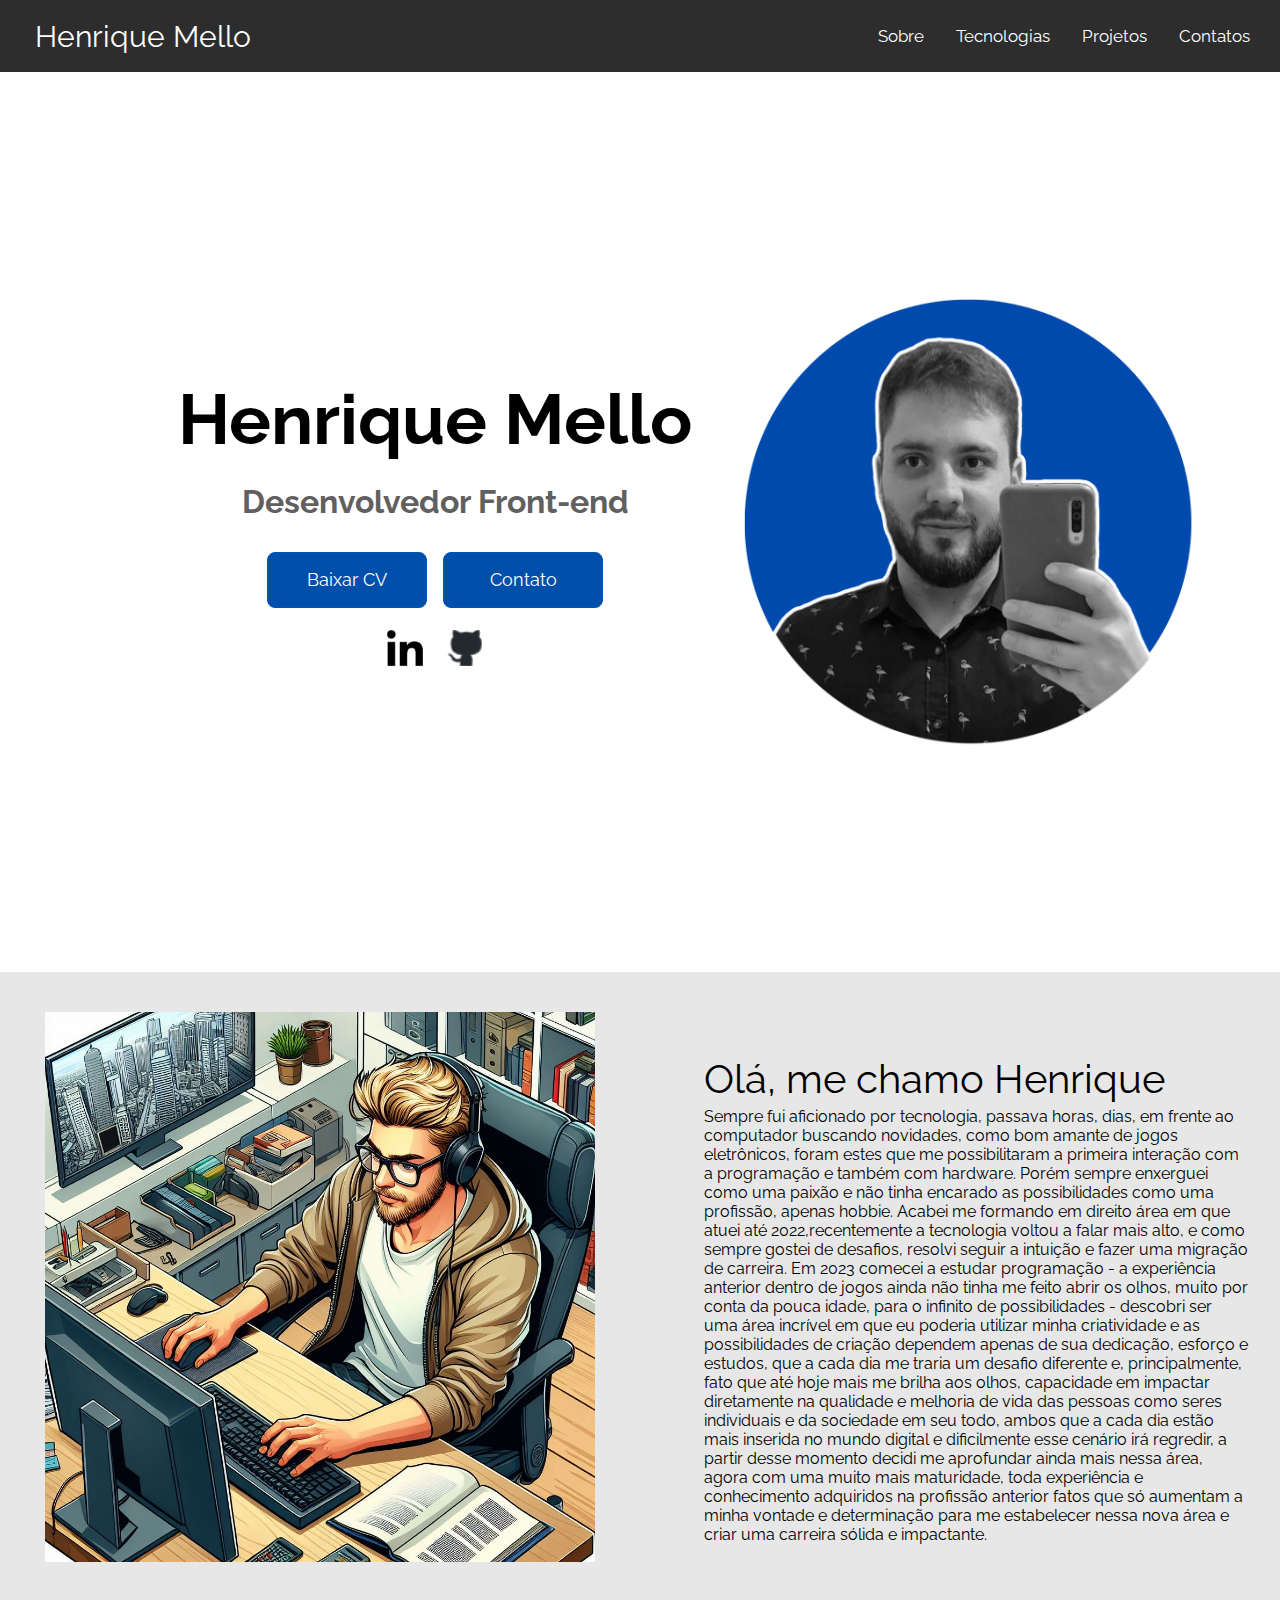
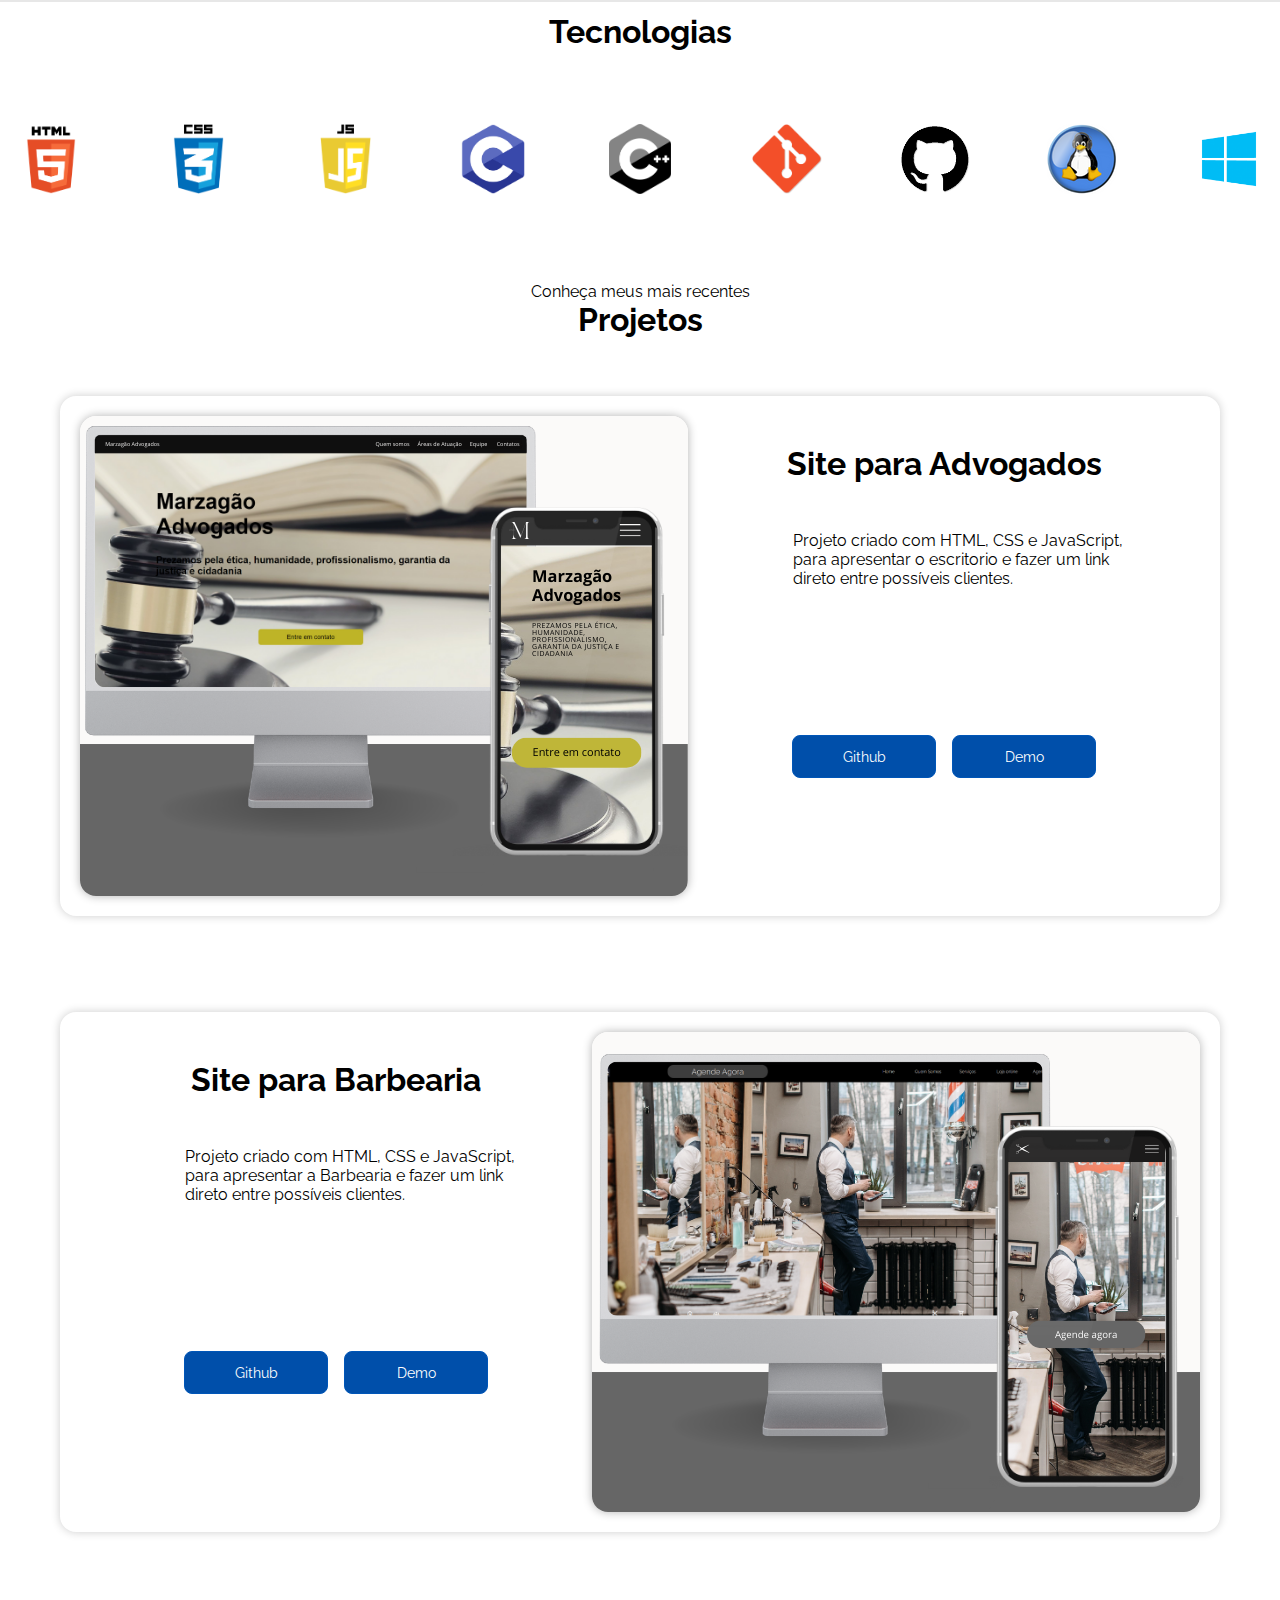
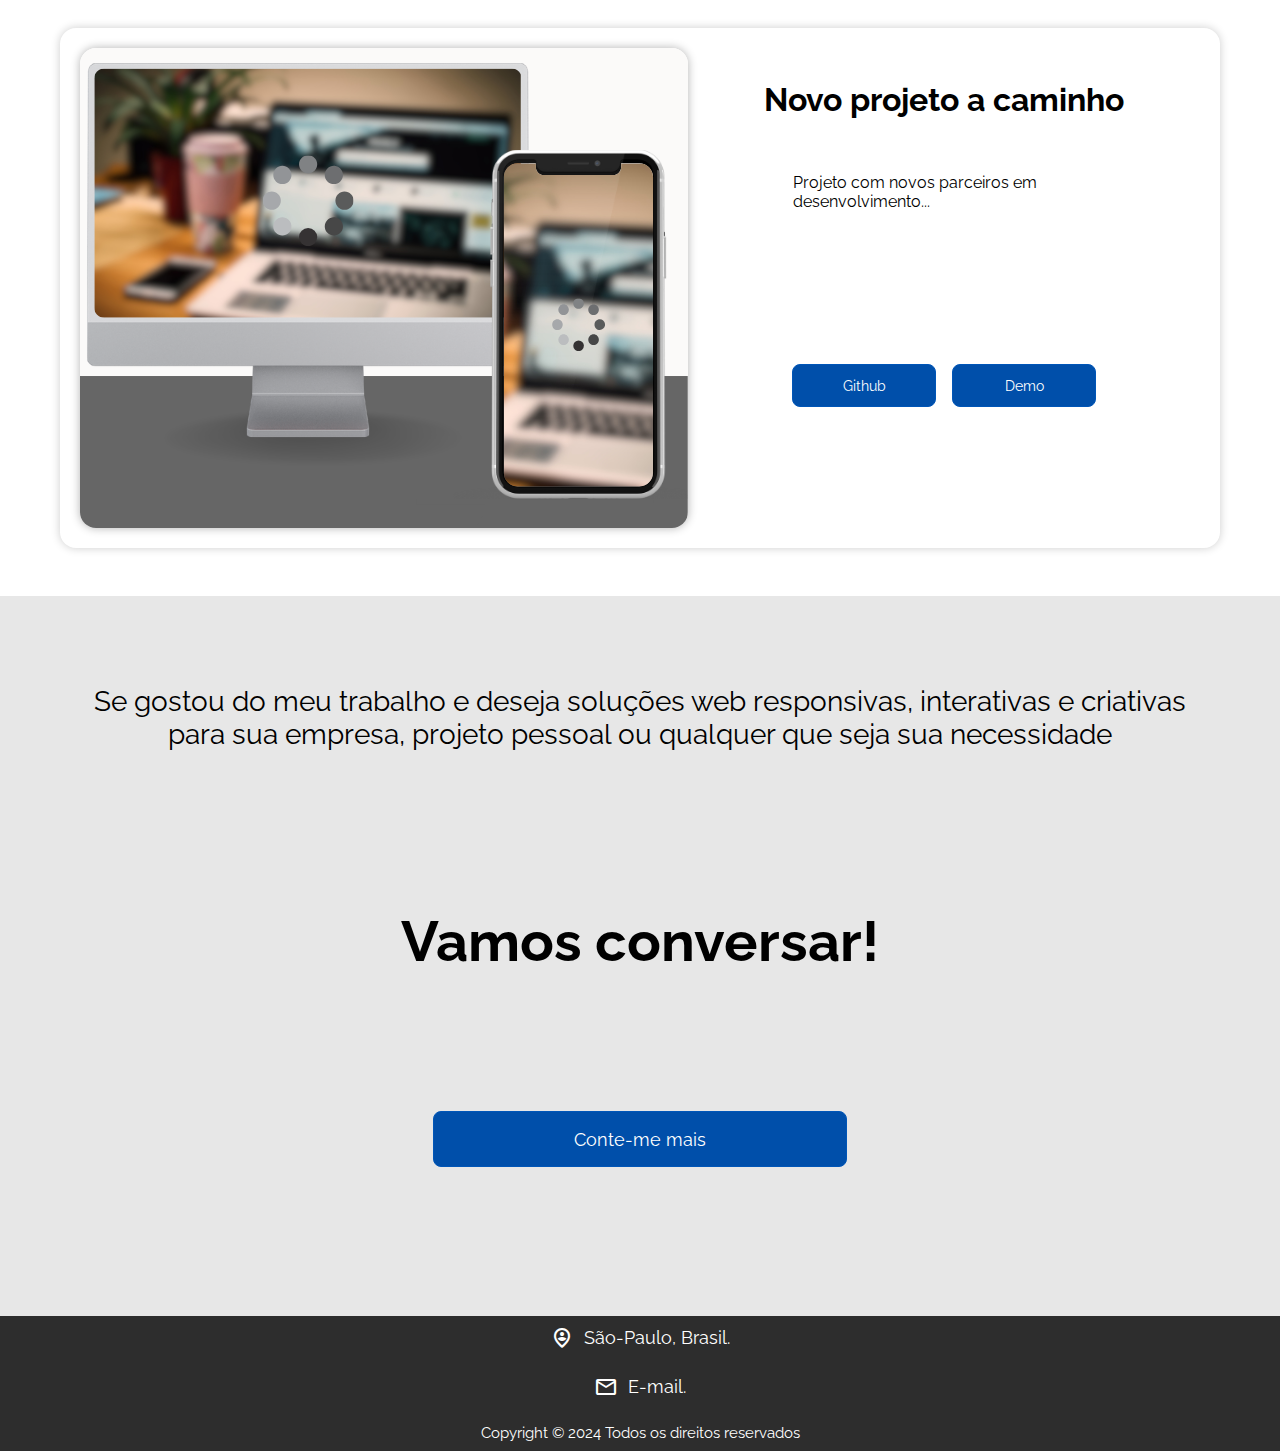
<file: index.html>
<!DOCTYPE html>
<html lang="us">
  <head>
    <meta charset="UTF-8" />
    <meta
      name="viewport"
      content="width=device-width, initial-scale=1.0, minimum-scale=1"
    />
    <title>Henrique Mello </> Front-end </title>
    <link
      rel="stylesheet"
      href="https://fonts.googleapis.com/css2?family=Material+Symbols+Outlined:opsz,wght,FILL,GRAD@20..48,100..700,0..1,-50..200"
    />
    <link rel="stylesheet" href="https://fonts.googleapis.com/css2?family=Material+Symbols+Outlined:opsz,wght,FILL,GRAD@48,200,0,-25" />
    <link rel="stylesheet" href="./style.css" />
  </head>
  <body>
    <script src="./index.js"></script>
    <div class="container">
      <!-- barra de navegação -->
      <div class="header" id="header">
        <div class="logo">Henrique Mello</div>
        <div class="nav-bar">
          <ul class="nav-links">
            <li><a href="#sobre">Sobre</a></li>
            <li><a href="#tecnologias">Tecnologias</a></li>
            <li><a href="#projetos">Projetos</a></li>
            <li><a href="#contatos">Contatos</a></li>
          </ul>
        </div>
        <div class="mobile-menu" onclick="menuShow()">
          <div class="line1"></div>
          <div class="line2"></div>
          <div class="line3"></div> 
        </div>
        
      </div>
      <div class="menu-mobile-links">
        <div class="menu-mobile-list">
        <ul class="nav-links-mobile">
          <li><span class="material-symbols-outlined">
            close
            </span></li>
          <li><a href="#sobre">Sobre</a></li>
          <li><a href="#tecnologias">Tecnologias</a></li>
          <li><a href="#projetos">Projetos</a></li>
          <li><a href="#contatos">Contatos</a></li>
        </ul>
      </div>
    </div>
      </div>
      <!-- pagina principal -->
      <div class="section">
        <div class="home" id="home">
          <div class="home-container">
          <div class="perfil">
            <img src="./assets/euu.png" alt="pic-perf" class="perfil-pic" />
          </div>
          <div class="home-content">
            <h1 class="home-title">Henrique Mello</h1>
            <h3 class="home-description">Desenvolvedor Front-end</h3>
            <div class="home-button">
              <button class="btn btn-home"> <a href="./assets/Henrique de Mello.pdf" class="a-btn-cv" target="_blank"> Baixar CV </a></button>
              <button class="btn btn-home" onclick=" window.open('https://respondto.forms.app/mellohenrique/formulario-de-geracao-de-leads')">
                Contato
              </button>
            </div>
            <div class="home-links">
              
              <img
                src="./assets/linkedin-112.png"
                alt="Meu Linkedin"
                class="icon"
                onclick="window.open('https://www.linkedin.com/in/henrique-de-mello/')"
                />
           
              <img
                src="./assets/github-logo-6528.png"
                alt="Meu Github"
                class="icon"
                onclick="window.open('https://github.com/Henriquedemello')"
              />
            </div>
            </div>
          </div>
        </div>
        <!-- sobre mim -->
        <div class="about" id="sobre">
          <div class="about-content-img">
            <img class="img-about" src="./assets/img-about.png" alt=" aperto de mao" />
          </div>
          <div class="about-content-text">
            <p class="about-title">Olá, me chamo Henrique</p>
            <p class="about-text">
              Sempre fui aficionado por tecnologia, passava horas, dias, em frente ao computador buscando novidades, como bom amante de jogos eletrônicos, foram estes que me possibilitaram a primeira interação com a programação e também com hardware.
              Porém sempre enxerguei como uma paixão e não tinha encarado as possibilidades como uma profissão, apenas hobbie. Acabei me formando em direito área em que atuei até 2022,recentemente a tecnologia voltou a falar mais alto,
              e como sempre gostei de desafios, resolvi seguir a intuição e fazer uma migração de carreira. Em 2023 comecei a estudar programação - a experiência anterior dentro de jogos ainda não tinha me feito abrir os olhos, muito por conta
              da pouca idade, para o infinito de possibilidades - descobri ser uma área incrível em que eu poderia utilizar minha criatividade e as possibilidades de criação dependem apenas de sua dedicação, esforço e estudos, que a cada dia
              me traria um desafio diferente e, principalmente, fato que até hoje mais me brilha aos olhos, capacidade em impactar diretamente na qualidade e melhoria de vida das pessoas como seres individuais e da sociedade em seu todo, ambos que a cada dia
              estão mais inserida no mundo digital e dificilmente esse cenário irá regredir, a partir desse momento decidi me aprofundar ainda mais nessa área, agora com uma muito mais maturidade, toda experiência e conhecimento adquiridos na profissão anterior
              fatos que só aumentam a minha vontade e determinação para me estabelecer nessa nova área e criar uma carreira sólida e impactante.
            </p>
          </div>
        </div>
        <!-- tecnologias -->
        <div class="tecnologias" id="tecnologias">
          <div class="tecnologias-title">
            <h1>Tecnologias</h1>
          </div>
          <div class="tecnologias-content">
            <img
              class="tecnologias-icons"
              src="./assets/html2-logo.png"
              alt="hmtl"
            />
            <img
              class="tecnologias-icons"
              src="./assets/css2-logo.png"
              alt="css"
            />
            <img
              class="tecnologias-icons"
              src="./assets/js2-logo.png"
              alt="JavaScript"
            />
            <img
              class="tecnologias-icons"
              src="./assets/5a36954d40bea2.0735336615135266052652.png"
              alt="c"
            />
            <img
              class="tecnologias-icons"
              src="./assets/c-logo-black-and-white.png"
              alt="c++"
            />
            
          <!--<img
              class="tecnologias-icons"
              src="./assets/angular.png"
              alt="Angular"
            />-->
            <img class="tecnologias-icons" src="./assets/git.png" alt="git" />
            <img
              class="tecnologias-icons"
              src="./assets/github.png"
              alt="github"
            />
            <img
            class="tecnologias-icons"
            src="./assets/linux3x.png"
            alt="Linux"
          />
          <img
          class="tecnologias-icons"
          src="./assets/windows-icon-png-5802.png"
          alt="Windows"
        />
          </div>
        </div>
        
        <div class="projects" id="projetos">
          <div class="projects-content">
            <div class="project-text">
              <p>Conheça meus mais recentes</p>
              <h1>Projetos</h1>
            </div>
            <div class="project-icons">
              <div class="project-1">
                <img
                  class="img-project-1"
                  src="./assets/display-sites-projeto-site-adv-7.png"
                  alt="project-1"
                />
                <div class="icons-text-1">
                  <h1 class="project-icons-title">Site para Advogados</h1>
                  <p class="p-text-1"> Projeto criado com HTML, CSS e JavaScript, para apresentar o escritorio e fazer um link direto entre possíveis clientes.</p>
                  <div class="botoes-projetos">
                    <button class="btn buttons-project" onclick="window.open('https://github.com/Henriquedemello')">Github</button>
                    <button class="btn buttons-project" onclick="window.open('https://github.com/Henriquedemello/site-advocacia')">Demo</button>
                  </div>
                </div>
              </div>
              <div class="project-2">
                <img
                  class="img-project-2"
                  src="./assets/1.png"
                  alt="project-2"
                />
                <div class="icons-text-2">
                  <h1 class="project-icons-title">Site para Barbearia</h1>
                  <p class="p-text-2"> Projeto criado com HTML, CSS e JavaScript, para apresentar a Barbearia e fazer um link direto entre possíveis clientes.</p>
                  <div class="botoes-projetos">
                    <button class="btn buttons-project" onclick="window.open('https://github.com/Henriquedemello')">Github</button>
                    <button class="btn buttons-project" onclick="window.open('https://github.com/Henriquedemello/Site-Barbearia')">Demo</button>
                  </div>
                </div>
              </div>
              <div class="project-3">
                <img
                  class="img-project-3"
                  src="./assets/display-sites-projeto-loading.png"
                  alt="project-3"
                />
                <div class="icons-text-3">
                  <h1 class="project-icons-title">Novo projeto a caminho </h1>
                  <p class="p-text-3"> Projeto com novos parceiros em desenvolvimento...</p>
                  <div class="botoes-projetos">
                    <button class="btn buttons-project" onclick="window.open('https://github.com/Henriquedemello')">Github</button>
                    <button class="btn buttons-project">Demo</button>
                  </div>
                </div>
              </div>
            </div>
          </div>
        </div>
        <!-- contato -->
        <div class="contact" id="contatos">
          <div class="contact-text">
            <p class="text-contact-content">
              Se gostou do meu trabalho e deseja soluções web responsivas, interativas e criativas para sua empresa, projeto pessoal ou qualquer que seja sua necessidade</p>
            <h1 class="h1-contact">Vamos conversar!</h1>
            <button class="btn buttons-form" onclick="window.open ('https://respondto.forms.app/mellohenrique/formulario-de-geracao-de-leads')">Conte-me mais</button>
          </div>
        </div>
      </div>
      
      <section class="footer ">
        <div class="footer-container">
          <div class="footer-content">
            <div class="footer-content">
              <div class="location">
                <span class="material-symbols-outlined">
                  person_pin_circle
                  </span>
                  <p> São-Paulo, Brasil.</p>
              </div>
              <div class="e-mail" onclick="window.open ('https://respondto.forms.app/mellohenrique/formulario-de-geracao-de-leads')">
                <span class="material-symbols-outlined">
                  mail
                  </span>
                  <p>E-mail.</p>
              </div>
              <div class="copyrt">
                <p>Copyright © 2024 Todos os direitos reservados</p>
              </div>
            </div>
            </div>
        </div>   
   </section>
    </div>
  </body>
</html>
</file>
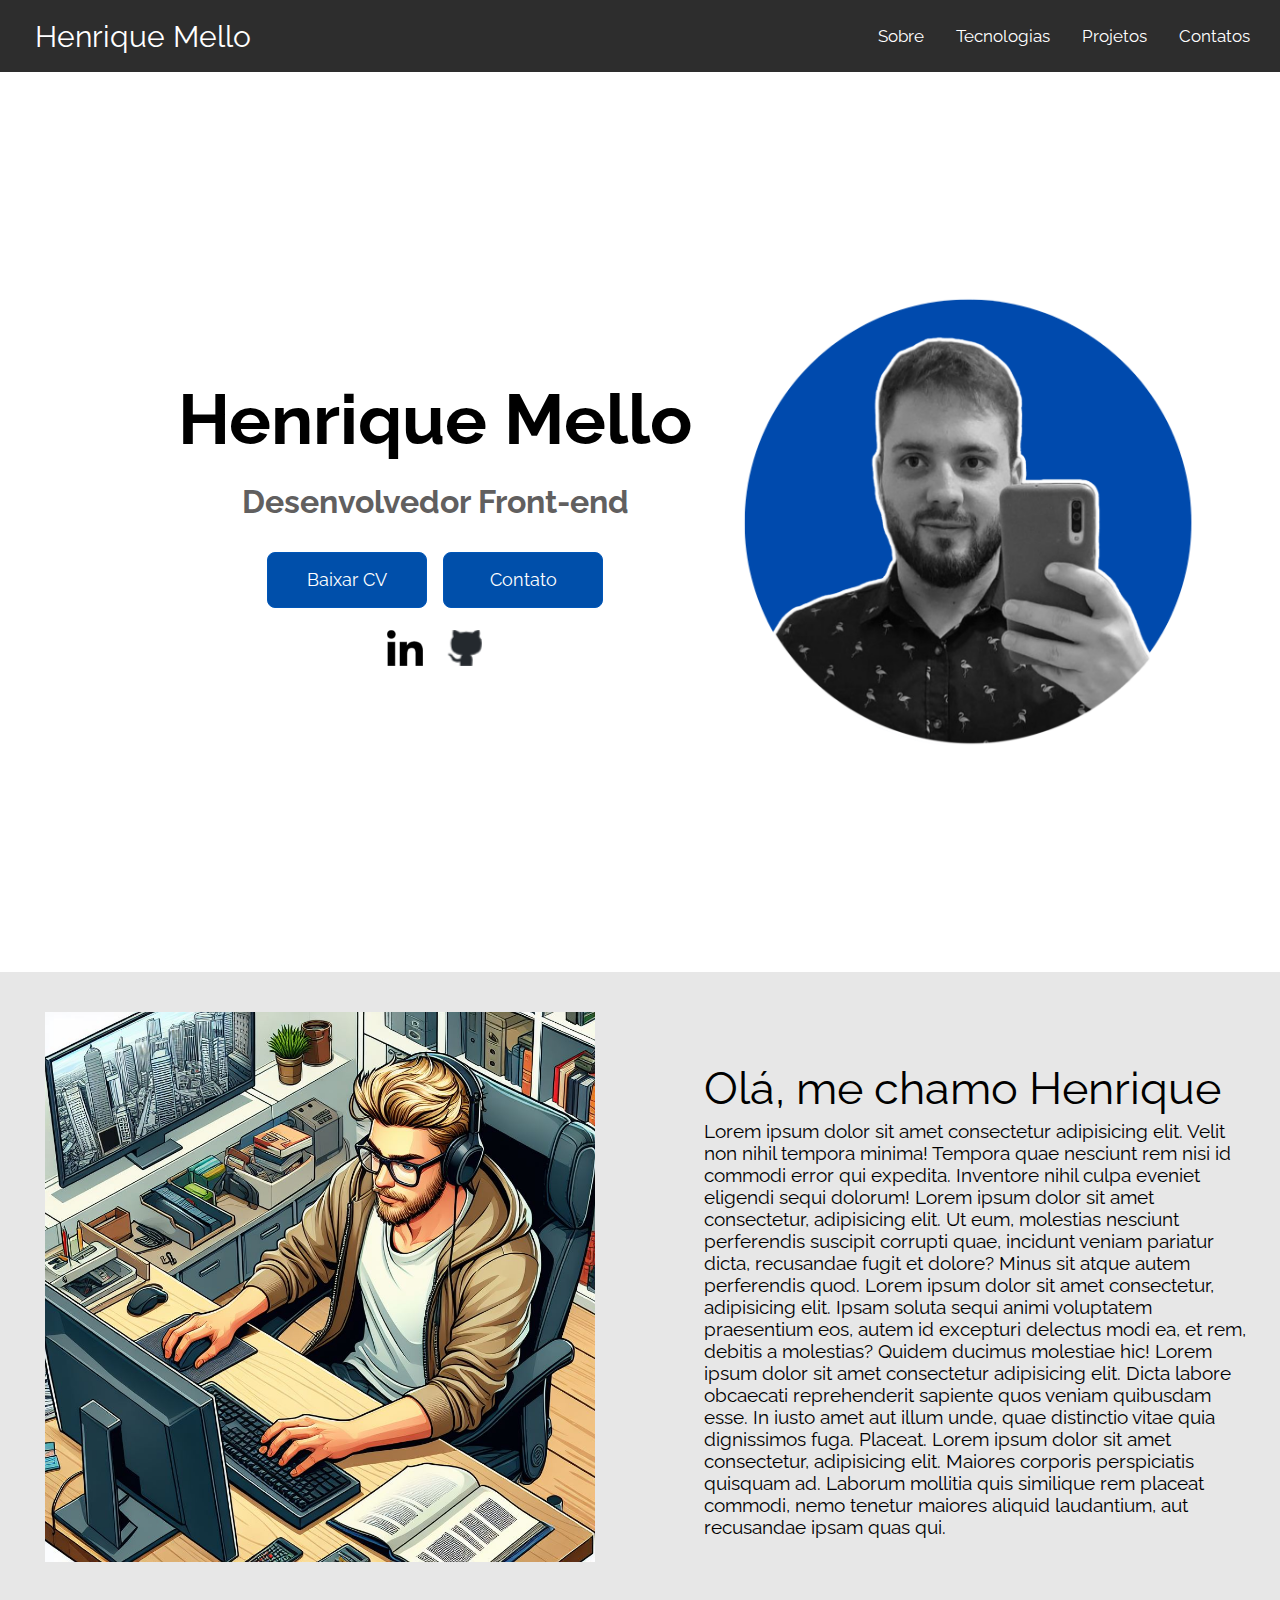
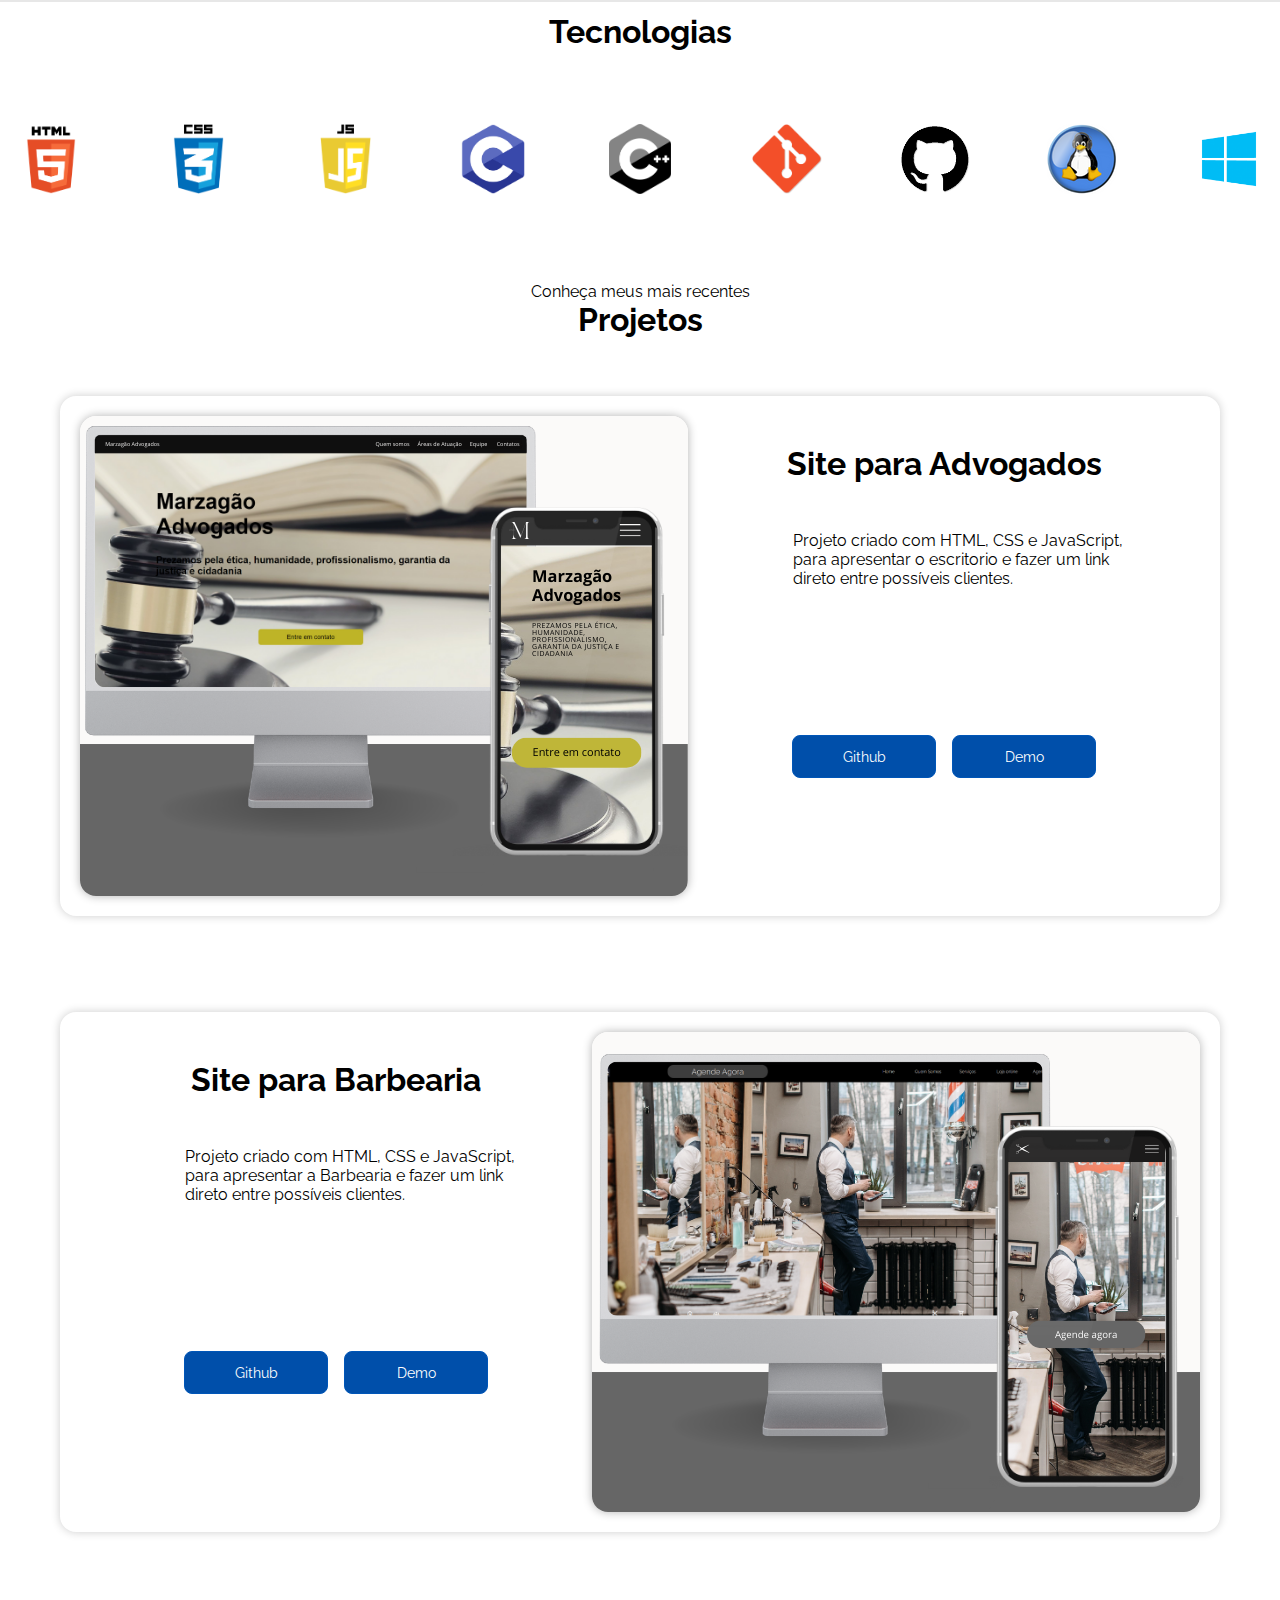
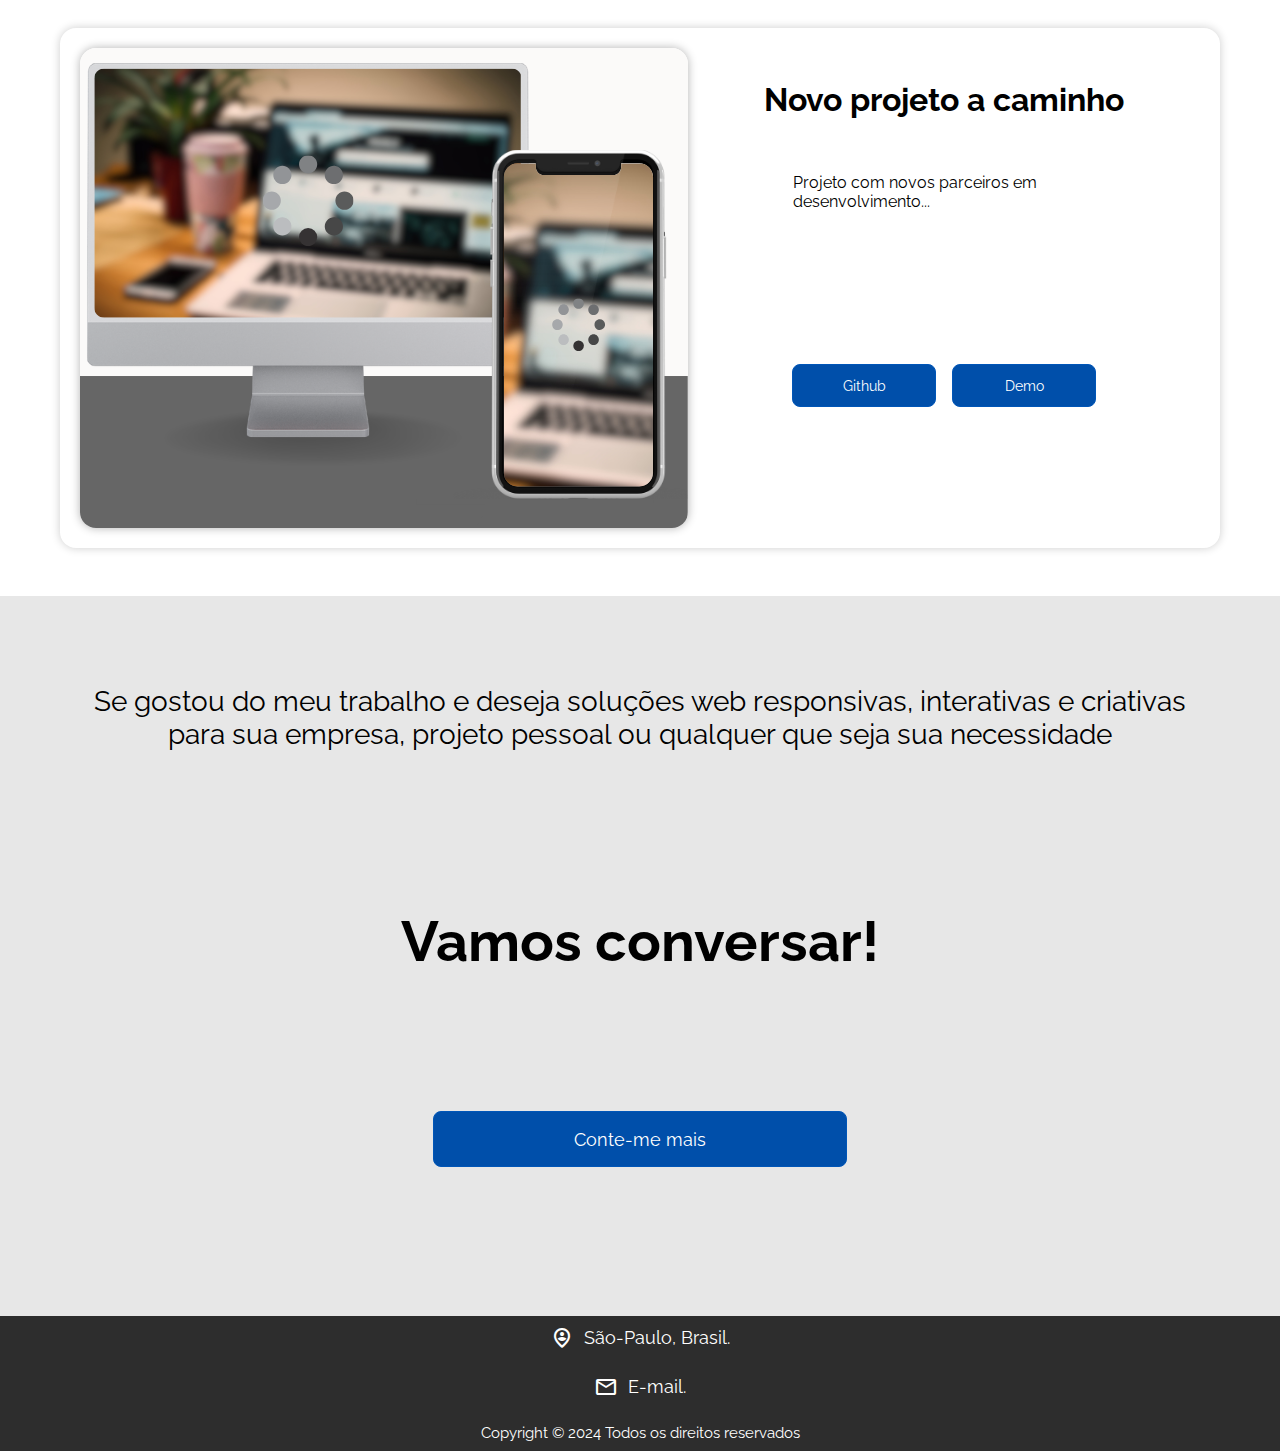
<file: Website/index.html>
<!DOCTYPE html>
<html lang="us">
  <head>
    <meta charset="UTF-8" />
    <meta
      name="viewport"
      content="width=device-width, initial-scale=1.0, minimum-scale=1"
    />
    <title>Henrique Mello </> Front-end </title>
    <link
      rel="stylesheet"
      href="https://fonts.googleapis.com/css2?family=Material+Symbols+Outlined:opsz,wght,FILL,GRAD@20..48,100..700,0..1,-50..200"
    />
    <link rel="stylesheet" href="https://fonts.googleapis.com/css2?family=Material+Symbols+Outlined:opsz,wght,FILL,GRAD@48,200,0,-25" />
    <link rel="stylesheet" href="./style.css" />
  </head>
  <body>
    <script src="./index.js"></script>
    <div class="container">
      <!-- barra de navegação -->
      <div class="header" id="header">
        <div class="logo">Henrique Mello</div>
        <div class="nav-bar">
          <ul class="nav-links">
            <li><a href="#sobre">Sobre</a></li>
            <li><a href="#tecnologias">Tecnologias</a></li>
            <li><a href="#projetos">Projetos</a></li>
            <li><a href="#contatos">Contatos</a></li>
          </ul>
        </div>
        <div class="mobile-menu" onclick="menuShow()">
          <div class="line1"></div>
          <div class="line2"></div>
          <div class="line3"></div> 
        </div>
        
      </div>
      <div class="menu-mobile-links">
        <div class="menu-mobile-list">
        <ul class="nav-links-mobile">
          <li><a href="#sobre">Sobre</a></li>
          <li><a href="#tecnologias">Tecnologias</a></li>
          <li><a href="#projetos">Projetos</a></li>
          <li><a href="#contatos">Contatos</a></li>
        </ul>
      </div>
    </div>
      </div>
      <!-- pagina principal -->
      <div class="section">
        <div class="home" id="home">
          <div class="home-container">
          <div class="perfil">
            <img src="./assets/euu.png" alt="pic-perf" class="perfil-pic" />
          </div>
          <div class="home-content">
            <h1 class="home-title">Henrique Mello</h1>
            <h3 class="home-description">Desenvolvedor Front-end</h3>
            <div class="home-button">
              <button class="btn btn-home"> <a href="./assets/Henrique Augusto de Mello.pdf" class="a-btn-cv" target="_blank"> Baixar CV </a></button>
              <button class="btn btn-home" onclick=" window.open('https://respondto.forms.app/mellohenrique/formulario-de-geracao-de-leads')">
                Contato
              </button>
            </div>
            <div class="home-links">
              
              <img
                src="./assets/linkedin-112.png"
                alt="Meu Linkedin"
                class="icon"
                onclick="window.open('https://www.linkedin.com/in/henrique-de-mello/')"
                />
           
              <img
                src="./assets/github-logo-6528.png"
                alt="Meu Github"
                class="icon"
                onclick="window.open('https://github.com/Henriquedemello')"
              />
            </div>
            </div>
          </div>
        </div>
        <!-- sobre mim -->
        <div class="about" id="sobre">
          <div class="about-content-img">
            <img class="img-about" src="./assets/_07f15ba1-18fe-42a9-96c3-344c32b2d8b0.jpeg" alt=" aperto de mao" />
          </div>
          <div class="about-content-text">
            <p class="about-title">Olá, me chamo Henrique</p>
            <p class="about-text">
              Lorem ipsum dolor sit amet consectetur adipisicing elit. Velit non
              nihil tempora minima! Tempora quae nesciunt rem nisi id commodi
              error qui expedita. Inventore nihil culpa eveniet eligendi sequi
              dolorum! Lorem ipsum dolor sit amet consectetur, adipisicing elit.
              Ut eum, molestias nesciunt perferendis suscipit corrupti quae,
              incidunt veniam pariatur dicta, recusandae fugit et dolore? Minus
              sit atque autem perferendis quod. Lorem ipsum dolor sit amet
              consectetur, adipisicing elit. Ipsam soluta sequi animi voluptatem
              praesentium eos, autem id excepturi delectus modi ea, et rem,
              debitis a molestias? Quidem ducimus molestiae hic! Lorem ipsum
              dolor sit amet consectetur adipisicing elit. Dicta labore
              obcaecati reprehenderit sapiente quos veniam quibusdam esse. In
              iusto amet aut illum unde, quae distinctio vitae quia dignissimos
              fuga. Placeat. Lorem ipsum dolor sit amet consectetur, adipisicing
              elit. Maiores corporis perspiciatis quisquam ad. Laborum mollitia
              quis similique rem placeat commodi, nemo tenetur maiores aliquid
              laudantium, aut recusandae ipsam quas qui.
            </p>
          </div>
        </div>
        <!-- tecnologias -->
        <div class="tecnologias" id="tecnologias">
          <div class="tecnologias-title">
            <h1>Tecnologias</h1>
          </div>
          <div class="tecnologias-content">
            <img
              class="tecnologias-icons"
              src="./assets/html2-logo.png"
              alt="hmtl"
            />
            <img
              class="tecnologias-icons"
              src="./assets/css2-logo.png"
              alt="css"
            />
            <img
              class="tecnologias-icons"
              src="./assets/js2-logo.png"
              alt="JavaScript"
            />
            <img
              class="tecnologias-icons"
              src="./assets/5a36954d40bea2.0735336615135266052652.png"
              alt="c"
            />
            <img
              class="tecnologias-icons"
              src="./assets/c-logo-black-and-white.png"
              alt="c++"
            />
            
          <!--<img
              class="tecnologias-icons"
              src="./assets/angular.png"
              alt="Angular"
            />-->
            <img class="tecnologias-icons" src="./assets/git.png" alt="git" />
            <img
              class="tecnologias-icons"
              src="./assets/github.png"
              alt="github"
            />
            <img
            class="tecnologias-icons"
            src="./assets/linux3x.png"
            alt="Linux"
          />
          <img
          class="tecnologias-icons"
          src="./assets/windows-icon-png-5802.png"
          alt="Windows"
        />
          </div>
        </div>
        
        <div class="projects" id="projetos">
          <div class="projects-content">
            <div class="project-text">
              <p>Conheça meus mais recentes</p>
              <h1>Projetos</h1>
            </div>
            <div class="project-icons">
              <div class="project-1">
                <img
                  class="img-project-1"
                  src="./assets/display-sites-projeto-site-adv-7.png"
                  alt="project-1"
                />
                <div class="icons-text-1">
                  <h1 class="project-icons-title">Site para Advogados</h1>
                  <p class="p-text-1"> Projeto criado com HTML, CSS e JavaScript, para apresentar o escritorio e fazer um link direto entre possíveis clientes.</p>
                  <div class="botoes-projetos">
                    <button class="btn buttons-project" onclick="window.open('https://github.com/Henriquedemello')">Github</button>
                    <button class="btn buttons-project" onclick="window.open('https://github.com/Henriquedemello/site-advocacia')">Demo</button>
                  </div>
                </div>
              </div>
              <div class="project-2">
                <img
                  class="img-project-2"
                  src="./assets/1.png"
                  alt="project-2"
                />
                <div class="icons-text-2">
                  <h1 class="project-icons-title">Site para Barbearia</h1>
                  <p class="p-text-2"> Projeto criado com HTML, CSS e JavaScript, para apresentar a Barbearia e fazer um link direto entre possíveis clientes.</p>
                  <div class="botoes-projetos">
                    <button class="btn buttons-project" onclick="window.open('https://github.com/Henriquedemello')">Github</button>
                    <button class="btn buttons-project" onclick="window.open('https://github.com/Henriquedemello/Site-Barbearia')">Demo</button>
                  </div>
                </div>
              </div>
              <div class="project-3">
                <img
                  class="img-project-3"
                  src="./assets/display-sites-projeto-loading.png"
                  alt="project-3"
                />
                <div class="icons-text-3">
                  <h1 class="project-icons-title">Novo projeto a caminho </h1>
                  <p class="p-text-3"> Projeto com novos parceiros em desenvolvimento...</p>
                  <div class="botoes-projetos">
                    <button class="btn buttons-project" onclick="window.open('https://github.com/Henriquedemello')">Github</button>
                    <button class="btn buttons-project">Demo</button>
                  </div>
                </div>
              </div>
            </div>
          </div>
        </div>
        <!-- contato -->
        <div class="contact" id="contatos">
          <div class="contact-text">
            <p class="text-contact-content">
              Se gostou do meu trabalho e deseja soluções web responsivas, interativas e criativas para sua empresa, projeto pessoal ou qualquer que seja sua necessidade</p>
            <h1 class="h1-contact">Vamos conversar!</h1>
            <button class="btn buttons-form" onclick="window.open ('https://respondto.forms.app/mellohenrique/formulario-de-geracao-de-leads')">Conte-me mais</button>
          </div>
        </div>
      </div>
      
      <section class="footer ">
        <div class="footer-container">
          <div class="footer-content">
            <div class="footer-content">
              <div class="location">
                <span class="material-symbols-outlined">
                  person_pin_circle
                  </span>
                  <p> São-Paulo, Brasil.</p>
              </div>
              <div class="e-mail" onclick="window.open ('https://respondto.forms.app/mellohenrique/formulario-de-geracao-de-leads')">
                <span class="material-symbols-outlined">
                  mail
                  </span>
                  <p>E-mail.</p>
              </div>
              <div class="copyrt">
                <p>Copyright © 2024 Todos os direitos reservados</p>
              </div>
            </div>
            </div>
        </div>   
   </section>
    </div>
  </body>
</html>
</file>
<file: style.css>
@import url("https://fonts.googleapis.com/css2?family=Raleway:wght@300&display=swap");

* {
  margin: 0;
  padding: 0;
  font-family: "Raleway", sans-serif;
}
body {
  overflow-x: hidden;
  height: auto;
}

html {
  scroll-behavior: smooth;
  height: auto;
}

a,
.btn {
  transition: all 0.3s ease;
}
.container {
  display: flex;
  flex-direction: column;
  justify-content: space-around;
}

/*navbar*/

.header {
  display: flex;
  justify-content: space-between;
  align-items: center;
  height: 8vh;
  background-color: #000000d2;
  padding-left: 35px;
  padding-right: 30px;
}

.logo {
  color: white;
  display: flex;
  justify-content: center;
  align-items: center;
  font-size: 30px;
  cursor: default;
}

.nav-links {
  display: flex;
  gap: 2rem;
  list-style: none;
  font-size: 17px;
}

a {
  color: white;
  text-decoration: none;
}

a:hover {
  color: #0077ff;
  transition: all 0.3s ease;
  text-underline-offset: 0.7rem;
}

.home-title {
  font-size: 5rem;
}
.home-description {
  font-size: 2rem;
  color: rgb(97, 95, 95);
  padding-top: 0.4rem;
  padding-bottom: 1rem;
}

.mobile-menu {
  cursor: pointer;
  display: none;
}

.mobile-menu div {
  width: 32px;
  height: 2px;
  background: #ffffff;
  margin: 8px;
}

.nav-links-mobile {
  display: none;
}
/*home*/

.section {
  box-sizing: border-box;
}

.home {
  background-color: rgba(255, 255, 255, 0.884);
  height: 100vh;
  display: flex;
  align-items: center;
  justify-content: center;
}
.home-container {
  height: 80%;
  width: 80%;
  display: flex;
  flex-direction: row-reverse;
  align-items: center;
  justify-content: space-evenly;
}

.perfil-pic {
  height: 450px;
  display: flex;
}

.home-content {
  display: flex;
  width: 100%;
  height: auto;
  row-gap: 1rem;
  flex-direction: column;
  align-items: center;
  justify-content: center;
}

.home-links {
  display: flex;
  gap: 1.5rem;
}
.icon {
  width: 4vh;
  cursor: pointer;
  padding-top: 0.4rem;
}
.home-button {
  display: flex;
  justify-content: center;
  gap: 1rem;
}

.btn {
  font-size: 18px;
  height: 3.5rem;
  width: 10rem;
  border-radius: 0.5rem;
  border: solid #0056b8 1px;
  background: #004faa;
  color: white;
}

.btn:hover {
  cursor: pointer;
  background: rgb(0, 0, 0);
  color: white;
  border-color: white;
}

.a-btn-cv {
  display: flex;
  width: 100%;
  height: 100%;
  justify-content: center;
  align-items: center;
}
.a-btn-cv:hover {
  color: white;
}

/*sobre*/

.about {
  display: flex;
  height: 70vh;
  background-color: #00000018;
  justify-content: space-between;
  flex-direction: row;
  gap: 4rem;
  align-items: center;
  justify-content: center;
}
.about-content-img {
  width: 100%;
  height: auto;
  display: flex;
  justify-content: center;
  align-items: center;
}

.img-about {
  display: block;
  object-fit: cover;
  width: 550px;
  height: 550px;
}
.about-content-text {
  width: 90%;
  height: auto;
  display: flex;
  flex-direction: column;
  align-items: center;
  justify-content: space-around;
  gap: 5px;
}
.about-title {
  width: 100%;
  font-size: 45px;
  display: flex;
  align-items: center;
  padding-top: 25px;
}
.about-text {
  display: flex;
  padding-right: 2rem;
  font-size: 19px;
  justify-content: center;
  align-items: center;
}

/* tecnologias */

.tecnologias {
  background-color: rgb(255, 255, 255);
  height: 30vh;
  display: flex;
  flex-direction: column;
  align-items: center;
  justify-content: center;
  padding: 0 16px 0 16px;
}

.tecnologias-title {
  display: flex;
  padding-top: 1rem;
  height: 10%;
  width: 100%;
  align-items: center;
  justify-content: center;
}

.tecnologias-content {
  height: 90%;
  width: 100%;
  display: flex;
  flex-direction: row;
  justify-content: space-between;
  align-items: center;
  overflow-x: auto;
  gap: 4rem;
}

.tecnologias-icons {
  height: 70px;
  width: 70px;
  display: block;
  object-fit: contain;
}

/*projetos*/
.projects {
  height: auto;
  width: auto;
  display: flex;
  flex-direction: column;
  justify-content: center;
  align-items: center;
  background-color: rgb(255, 255, 255);
  padding: 0 4rem;
}

.projects-content {
  background-color: rgb(255, 255, 255);
  display: flex;
  flex-direction: column;
  justify-content: center;
  align-items: center;
  width: 90%;
  height: 90%;
}

.project-text {
  padding: 10px;
  display: flex;
  flex-direction: column;
  justify-content: center;
  align-items: center;
}
.project-icons {
  background-color: rgb(255, 255, 255);
  display: flex;
  flex-direction: column;
  align-items: center;
  justify-content: center;
  height: auto;
  width: 95%;
}

.project-1,
.project-2,
.project-4,
.project-3 {
  background-color: rgb(255, 255, 255);
  display: flex;
  flex-direction: row;
  align-items: center;
  justify-content: space-between;
  margin: 3rem;
  padding: 20px;
  height: 30rem;
  width: 70rem;
  border-radius: 1rem;
  box-shadow: 0 0 10px rgba(0, 0, 0, 0.2);
}
.project-2,
.project-4 {
  flex-direction: row-reverse;
  align-items: center;
}
.icons-text-1,
.icons-text-3 {
  display: flex;
  flex-direction: column;
  justify-content: space-around;
  align-items: center;
  height: 100%;
  padding-right: 55px;
  padding-left: 55px;
  padding-top: 10px;
}

.icons-text-2 {
  display: flex;
  flex-direction: column;
  justify-content: space-around;
  align-items: center;
  height: 100%;
  padding-left: 55px;
  padding-right: 55px;
  padding-top: 10px;
}

.p-text-1,
.p-text-2,
.p-text-3 {
  padding-left: 50px;
}

.img-project-1,
.img-project-2,
.img-project-3 {
  display: block;
  width: 38rem;
  height: 30rem;
  border-radius: 1rem;
  box-shadow: 0 0 10px rgba(0, 0, 0, 0.3);
}

.botoes-projetos {
  height: 50%;
  width: 100%;
  display: flex;
  flex-direction: row;
  align-items: center;
  justify-content: center;
  gap: 1rem;
}
.btn.buttons-project {
  height: 18%;
  width: 9rem;
}

/*contatos*/
.contact {
  background-color: #00000018;
  height: 80vh;
  display: flex;
  flex-direction: column;
  justify-content: space-around;
  align-items: center;
}
.contact-text {
  font-size: 28px;
  width: 90%;
  height: 95%;
  display: flex;
  flex-direction: column;
  justify-content: space-around;
  align-items: center;
  margin-bottom: 80px;
}
.text-contact-content {
  margin: 20px;
  text-align: center;
}

.buttons-form {
  width: 46vh;
}

/* footer */
.footer {
  height: 15vh;
  background-color: #000000d2;
}

.footer-container {
  height: 100%;
  padding: 0px 1rem 0px 1rem;
  margin: 0px 3.5rem 0px 3.5rem;
}
.footer-content {
  width: 100%;
  height: 100%;
  color: white;
  display: flex;
  flex-direction: row;
  align-items: center;
  justify-content: center;
  gap: 10rem;
}

.location {
  cursor: default;
  font-size: 18px;
  display: flex;
  flex-direction: row;
  gap: 10px;
  align-items: center;
  justify-content: center;
}

.e-mail {
  cursor: pointer;
  font-size: 18px;
  display: flex;
  flex-direction: row;
  gap: 10px;
  align-items: center;
  justify-content: center;
}

.copyrt {
  font-size: 15px;
}
/* responsividade */

@media (max-width: 1600px) {
  .home {
    display: flex;
  }

  .perfil {
    display: flex;
    width: 40%;
  }
}

@media (max-width: 1440px) {
  .home-title {
    font-size: 70px;
  }
}
.projects {
  margin: 0;
  padding: 0;
}
.project-icons {
  padding: 0;
  margin: 0;
}

@media (max-width: 1400px) {
  .about-title {
    font-size: 40px;
  }

  .about-text {
    font-size: 16px;
  }
}

@media (max-width: 1250px) {
  .home-title {
    font-size: 65px;
  }

  .project-1,
  .project-2,
  .project-4,
  .project-3 {
    height: 25rem;
    width: 63rem;
  }
  .img-project-1,
  .img-project-2,
  .img-project-3 {
    width: 33rem;
    height: 25rem;
  }
}
@media (max-width: 1150px) {
  .home-title {
    font-size: 60px;
  }
  .project-text {
    margin-top: 35px;
  }
  .about-title {
    font-size: 40px;
  }
  .img-about {
    display: block;
    object-fit: cover;
    width: 500px;
    height: 500px;
  }
}
@media (max-width: 1070px) {
  .home-title {
    font-size: 55px;
  }
  .home-description {
    font-size: 30px;
  }

  .perfil-pic {
    width: 400px;
    height: auto;
  }

  .about {
    height: 100vh;
    display: flex;
    flex-direction: column;
    align-items: center;
    justify-content: center;
    gap: 2rem;
  }

  .about-content-text {
    width: 80%;
    height: auto;
  }
  .about-title {
    justify-content: center;
    align-items: center;
    padding: 0px;
    font-size: 40px;
  }

  .about-text {
    width: 100%;
    padding: 0px;
    justify-content: center;
    align-items: center;
    font-size: 16px;
  }
  .about-content-img {
    width: 100%;
    height: auto;
  }

  .project-1,
  .project-2,
  .project-4,
  .project-3 {
    flex-direction: column;
    justify-content: space-between;
    height: 50rem;
    width: 33rem;
    margin: 25px;
  }
  .img-project-1,
  .img-project-2,
  .img-project-3 {
    width: 33rem;
    height: 25rem;
  }
  .icons-text-1,
  .icons-text-3 {
    width: 100%;
    height: 45%;
    margin: 0;
    padding: 0;
  }
  .icons-text-2 {
    width: 100%;
    height: 45%;
    margin: 0;
    padding: 0;
  }
  .btn.buttons-project {
    height: 40px;
  }

  .p-text-1,
  .p-text-2,
  .p-text-3 {
    padding: 20px;
  }
}
@media (max-width: 990px) {
  .img-about {
    width: 490px;
    height: 490px;
  }
}

@media (max-width: 970px) {
  .home-title {
    font-size: 50px;
  }
  .home-description {
    font-size: 25px;
  }
}
@media (max-width: 940px) {
  .perfil {
    display: flex;
    align-items: center;
    justify-content: center;
  }
  .home-title {
    font-size: 55px;
  }
  .home-container {
    flex-direction: column;
    width: 90%;
    height: 90%;
  }
}

@media (max-width: 927px) {
  .about {
    gap: 10px;
  }
}

@media (max-width: 900px) {
  .about-text {
    font-size: 15px;
    line-height: 23px;
  }
  .img-about {
    width: 450px;
    height: 420px;
  }
}

@media (max-width: 811px) {
  .buttons-project {
    height: 3rem;
    width: 90px;
    font-size: 16px;
  }
  .project-1,
  .project-2,
  .project-3 {
    min-height: 55%;
    min-width: 45%;
  }
  .project-icons {
    padding: 0;
    margin: 0;
  }

  .about {
    gap: 7px;
  }
  .about-text {
    font-size: 15px;
    line-height: 21px;
  }
}

@media (max-width: 768px) {
  .menu-mobile-list {
    position: absolute;
    top: 8vh;
    right: 0;
    width: 50vw;
    height: 92vh;
    background-color: #000000d2;
    display: flex;
    justify-content: center;
  }

  .nav-links-mobile {
    background-color: #00000000;
    margin-right: 0;
    list-style: none;
    display: flex;
    flex-direction: column;
    align-items: center;
    justify-content: flex-start;
    width: 80%;
    gap: 5rem;
  }
  .nav-links-mobile li {
    width: 100%;
    display: flex;
    justify-content: flex-end;
    font-size: 20px;
  }
  .nav-links-mobile a {
    width: 100%;
    display: flex;
    justify-content: flex-end;
  }
  .nav-links-mobile a:hover {
    color: #0077ff;
  }

  .nav-links-mobile span {
    width: 100%;
    height: 100%;
    display: flex;
    justify-content: flex-start;
    color: #ffffff;
    font-size: 40px;
    cursor: pointer;
  }
  .nav-links-mobile span:hover {
    color: #0077ff;
  }

  .mobile-menu {
    cursor: pointer;
    display: block;
  }

  .menu-mobile-links {
    display: none;
  }

  .nav-links {
    display: none;
  }

  .header {
    display: flex;
    justify-content: space-between;
    padding-top: 0;
    padding-left: 2vh;
    padding-right: 2vh;
  }

  .open {
    display: block;
  }

  .about-content-text {
    width: 80%;
    display: flex;
    justify-content: center;
    align-items: center;
    gap: 0.5rem;
  }
  .about-title {
    padding: 0px;
    display: flex;
    align-items: center;
    justify-content: center;
  }
  .about-text {
    font-size: 15px;
    line-height: 18px;
    padding: 0px;
  }
}

.buttons-project {
  height: 40px;
  width: 80px;
  font-size: 14px;
}

@media (max-width: 670px) {
  .home {
    display: flex;
    flex-direction: column;
  }

  .about {
    height: auto;
    display: flex;
    align-items: center;
    justify-content: center;
  }

  .about-content-text {
    display: flex;
    justify-content: center;
    align-items: center;
    padding: none;
  }
  .about-text {
    width: 100%;

    padding-right: 0;
    padding-bottom: 5px;
  }
  .tecnologias {
    margin-top: 48px;
  }

  .buttons-project {
    height: 37px;
    width: 70px;
    font-size: 14px;
  }
}

@media (max-width: 600px) {
  .perfil-pic {
    width: 380px;
    height: auto;
  }

  .about-title {
    font-size: 35px;
  }

  .project-1,
  .project-2,
  .project-4,
  .project-3 {
    flex-direction: column;
    justify-content: space-between;
    height: 45rem;
    width: 30rem;
    margin: 25px;
  }
  .img-project-1,
  .img-project-2,
  .img-project-3 {
    width: 30rem;
    height: 25rem;
  }
  .icons-text {
    width: 100%;
    height: 45%;
    margin: 0;
  }
}

.footer-content {
  flex-direction: column;
  gap: 25px;
}

@media (max-width: 550px) {
  .home-title {
    font-size: 50px;
  }
  .btn-home {
    width: 130px;
    height: 48px;
  }
  .about-title {
    font-size: 30px;
  }
  .project-1,
  .project-2,
  .project-4,
  .project-3 {
    flex-direction: column;
    justify-content: space-between;
    height: 45rem;
    width: 25rem;
    margin: 25px;
  }
  .img-project-1,
  .img-project-2,
  .img-project-3 {
    width: 25rem;
    height: 23rem;
  }
  .icons-text {
    width: 100%;
    height: 45%;
    margin: 0;
  }
  .footer {
    height: 25vh;
  }
}

@media (max-width: 500px) {
  .about-title {
    font-size: 30px;
  }
  .perfil-pic {
    width: 350px;
    height: auto;
  }

  .home-title {
    font-size: 45px;
  }
  .home-description {
    font-size: 23px;
  }
  .btn-home {
    width: 120px;
    height: 45px;
  }

  .img-about {
    width: 400px;
    height: 400px;
  }
}
@media (max-width: 480px) {
  .project-1,
  .project-2,
  .project-4,
  .project-3 {
    flex-direction: column;
    justify-content: space-between;
    height: 44rem;
    width: 23rem;
    margin: 25px;
  }
  .img-project-1,
  .img-project-2,
  .img-project-3 {
    width: 23rem;
    height: 23rem;
  }
  .buttons-form {
    width: 350px;
  }
  .contact-text {
    font-size: 18px;
  }
}

@media (max-width: 445px) {
  .about-title {
    font-size: 30px;
  }
  .footer-container {
    padding: 0;
    margin: 0;
  }
}

@media (max-width: 425px) {
  .about-title {
    font-size: 28px;
  }

  .img-project-1,
  .img-project-2,
  .img-project-3 {
    width: 23rem;
    height: auto;
  }
}

@media (max-width: 424px) {
  .project-1,
  .project-2,
  .project-4,
  .project-3 {
    flex-direction: column;
    justify-content: space-between;
    height: auto;
    width: 21rem;
    margin: 25px;
  }
  .img-project-1,
  .img-project-2,
  .img-project-3 {
    width: 20rem;
    height: auto;
  }

  .icons-text-1,
  .icons-text-2,
  .icons-text-3 {
    padding-top: 20px;
  }
}

@media (max-width: 400px) {
  .perfil-pic {
    width: 300px;
  }

  .img-about {
    width: 360px;
    height: 360px;
  }

  .about-content-text {
    gap: 1.5rem;
    height: auto;
  }
  .about-title {
    font-size: 26px;
  }

  .project-1,
  .project-2,
  .project-4,
  .project-3 {
    flex-direction: column;
    justify-content: space-between;
    height: auto;
    width: 19rem;
    margin: 25px;
  }
  .img-project-1,
  .img-project-2,
  .img-project-3 {
    width: 17rem;
    height: auto;
  }
}

@media (max-width: 360px) {
  .logo {
    font-size: 20px;
  }
  .perfil-pic {
    width: 250px;
  }

  .home-title {
    font-size: 40px;
  }
  .home-description {
    font-size: 20px;
  }

  .about-title {
    font-size: 24px;
  }

  .img-about {
    width: 320px;
    height: 320px;
  }

  .project-1,
  .project-2,
  .project-4,
  .project-3 {
    flex-direction: column;
    justify-content: space-between;
    height: auto;
    width: 16rem;
    margin: 25px;
  }
  .img-project-1,
  .img-project-2,
  .img-project-3 {
    width: 13rem;
    height: auto;
  }

  .btn.buttons-project {
    width: 7rem;
  }

  .project-icons-title {
    font-size: 25px;
  }

  .buttons-form {
    width: 320px;
  }
}

@media (max-width: 320px) {
  .about-title {
    font-size: 25px;
  }
  .about-text {
    padding-top: 0px;
  }

  .buttons-form {
    width: 300px;
  }
  .h1-contact {
    font-size: 34px;
  }
}
</file>
<file: Website/style.css>
@import url("https://fonts.googleapis.com/css2?family=Raleway:wght@300&display=swap");

* {
  margin: 0;
  padding: 0;
  font-family: "Raleway", sans-serif;
}
body {
  overflow-x: hidden;
  height: 100%;
}

html {
  scroll-behavior: smooth;
  height: 100%;
}

a,
.btn {
  transition: all 0.3s ease;
}
.container {
  display: flex;
  flex-direction: column;
  justify-content: space-around;
}

/*navbar*/

.header {
  display: flex;
  justify-content: space-between;
  align-items: center;
  height: 8vh;
  background-color: #000000d2;
  padding-left: 35px;
  padding-right: 30px;
}

.logo {
  color: white;
  display: flex;
  justify-content: center;
  align-items: center;
  font-size: 30px;
  cursor: default;
}

.nav-links {
  display: flex;
  gap: 2rem;
  list-style: none;
  font-size: 17px;
}

a {
  color: white;
  text-decoration: none;
}

a:hover {
  color: #0077ff;
  transition: all 0.3s ease;
  text-underline-offset: 0.7rem;
}

.home-title {
  font-size: 5rem;
}
.home-description {
  font-size: 2rem;
  color: rgb(97, 95, 95);
  padding-top: 0.4rem;
  padding-bottom: 1rem;
}

.mobile-menu {
  cursor: pointer;
  display: none;
}

.mobile-menu div {
  width: 32px;
  height: 2px;
  background: #ffffff;
  margin: 8px;
}

.nav-links-mobile {
  display: none;
}
/*home*/

.section {
  box-sizing: border-box;
}

.home {
  background-color: rgba(255, 255, 255, 0.884);
  height: 100vh;
  display: flex;
  align-items: center;
  justify-content: center;
}
.home-container {
  height: 80%;
  width: 80%;
  display: flex;
  flex-direction: row-reverse;
  align-items: center;
  justify-content: space-evenly;
}

.perfil-pic {
  height: 450px;
  display: flex;
}

.home-content {
  display: flex;
  width: 100%;
  height: auto;
  row-gap: 1rem;
  flex-direction: column;
  align-items: center;
  justify-content: center;
}

.home-links {
  display: flex;
  gap: 1.5rem;
}
.icon {
  width: 4vh;
  cursor: pointer;
  padding-top: 0.4rem;
}
.home-button {
  display: flex;
  justify-content: center;
  gap: 1rem;
}

.btn {
  font-size: 18px;
  height: 3.5rem;
  width: 10rem;
  border-radius: 0.5rem;
  border: solid #0056b8 1px;
  background: #004faa;
  color: white;
}

.btn:hover {
  cursor: pointer;
  background: rgb(0, 0, 0);
  color: white;
  border-color: white;
}

.a-btn-cv {
  display: flex;
  width: 100%;
  height: 100%;
  justify-content: center;
  align-items: center;
}
.a-btn-cv:hover {
  color: white;
}

/*sobre*/

.about {
  display: flex;
  height: 70vh;
  background-color: #00000018;
  justify-content: space-between;
  flex-direction: row;
  gap: 4rem;
  align-items: center;
  justify-content: center;
}
.about-content-img {
  width: 100%;
  height: auto;
  display: flex;
  justify-content: center;
  align-items: center;
}

.img-about {
  display: block;
  object-fit: cover;
  width: 550px;
  height: 550px;
}
.about-content-text {
  width: 90%;
  height: auto;
  display: flex;
  flex-direction: column;
  align-items: center;
  justify-content: space-around;
  gap: 5px;
}
.about-title {
  width: 100%;
  font-size: 45px;
  display: flex;
  align-items: center;
  padding-top: 25px;
}
.about-text {
  display: flex;
  padding-right: 2rem;
  font-size: 19px;
  justify-content: center;
  align-items: center;
}

/* tecnologias */

.tecnologias {
  background-color: rgb(255, 255, 255);
  height: 30vh;
  display: flex;
  flex-direction: column;
  align-items: center;
  justify-content: center;
  padding: 0 16px 0 16px;
}

.tecnologias-title {
  display: flex;
  padding-top: 1rem;
  height: 10%;
  width: 100%;
  align-items: center;
  justify-content: center;
}

.tecnologias-content {
  height: 90%;
  width: 100%;
  display: flex;
  flex-direction: row;
  justify-content: space-between;
  align-items: center;
  overflow-x: auto;
  gap: 4rem;
}

.tecnologias-icons {
  height: 70px;
  width: 70px;
  display: block;
  object-fit: contain;
}

/*projetos*/
.projects {
  height: auto;
  width: auto;
  display: flex;
  flex-direction: column;
  justify-content: center;
  align-items: center;
  background-color: rgb(255, 255, 255);
  padding: 0 4rem;
}

.projects-content {
  background-color: rgb(255, 255, 255);
  display: flex;
  flex-direction: column;
  justify-content: center;
  align-items: center;
  width: 90%;
  height: 90%;
}

.project-text {
  padding: 10px;
  display: flex;
  flex-direction: column;
  justify-content: center;
  align-items: center;
}
.project-icons {
  background-color: rgb(255, 255, 255);
  display: flex;
  flex-direction: column;
  align-items: center;
  justify-content: center;
  height: auto;
  width: 95%;
}

.project-1,
.project-2,
.project-4,
.project-3 {
  background-color: rgb(255, 255, 255);
  display: flex;
  flex-direction: row;
  align-items: center;
  justify-content: space-between;
  margin: 3rem;
  padding: 20px;
  height: 30rem;
  width: 70rem;
  border-radius: 1rem;
  box-shadow: 0 0 10px rgba(0, 0, 0, 0.2);
}
.project-2,
.project-4 {
  flex-direction: row-reverse;
  align-items: center;
}
.icons-text-1,
.icons-text-3 {
  display: flex;
  flex-direction: column;
  justify-content: space-around;
  align-items: center;
  height: 100%;
  padding-right: 55px;
  padding-left: 55px;
  padding-top: 10px;
}

.icons-text-2 {
  display: flex;
  flex-direction: column;
  justify-content: space-around;
  align-items: center;
  height: 100%;
  padding-left: 55px;
  padding-right: 55px;
  padding-top: 10px;
}

.p-text-1,
.p-text-2,
.p-text-3 {
  padding-left: 50px;
}

.img-project-1,
.img-project-2,
.img-project-3 {
  display: block;
  width: 38rem;
  height: 30rem;
  border-radius: 1rem;
  box-shadow: 0 0 10px rgba(0, 0, 0, 0.3);
}

.botoes-projetos {
  height: 50%;
  width: 100%;
  display: flex;
  flex-direction: row;
  align-items: center;
  justify-content: center;
  gap: 1rem;
}
.btn.buttons-project {
  height: 18%;
  width: 9rem;
}

/*contatos*/
.contact {
  background-color: #00000018;
  height: 80vh;
  display: flex;
  flex-direction: column;
  justify-content: space-around;
  align-items: center;
}
.contact-text {
  font-size: 28px;
  width: 90%;
  height: 95%;
  display: flex;
  flex-direction: column;
  justify-content: space-around;
  align-items: center;
  margin-bottom: 80px;
}
.text-contact-content {
  margin: 20px;
  text-align: center;
}

.buttons-form {
  width: 46vh;
}

/* footer */
.footer {
  height: 15vh;
  background-color: #000000d2;
}

.footer-container {
  height: 100%;
  padding: 0px 1rem 0px 1rem;
  margin: 0px 3.5rem 0px 3.5rem;
}
.footer-content {
  width: 100%;
  height: 100%;
  color: white;
  display: flex;
  flex-direction: row;
  align-items: center;
  justify-content: center;
  gap: 10rem;
}

.location {
  cursor: default;
  font-size: 18px;
  display: flex;
  flex-direction: row;
  gap: 10px;
  align-items: center;
  justify-content: center;
}

.e-mail {
  cursor: pointer;
  font-size: 18px;
  display: flex;
  flex-direction: row;
  gap: 10px;
  align-items: center;
  justify-content: center;
}

.copyrt {
  font-size: 15px;
}
/* responsividade */

@media (max-width: 1600px) {
  .home {
    display: flex;
  }

  .perfil {
    display: flex;
    width: 40%;
  }
}

@media (max-width: 1440px) {
  .home-title {
    font-size: 70px;
  }
}
.projects {
  margin: 0;
  padding: 0;
}
.project-icons {
  padding: 0;
  margin: 0;
}

@media (max-width: 1250px) {
  .home-title {
    font-size: 65px;
  }

  .project-1,
  .project-2,
  .project-4,
  .project-3 {
    height: 25rem;
    width: 63rem;
  }
  .img-project-1,
  .img-project-2,
  .img-project-3 {
    width: 33rem;
    height: 25rem;
  }
}
@media (max-width: 1150px) {
  .home-title {
    font-size: 60px;
  }
  .project-text {
    margin-top: 35px;
  }
  .about-title {
    font-size: 40px;
  }
  .img-about {
    display: block;
    object-fit: cover;
    width: 500px;
    height: 500px;
  }
}
@media (max-width: 1070px) {
  .home-title {
    font-size: 55px;
  }
  .home-description {
    font-size: 30px;
  }

  .perfil-pic {
    width: 400px;
    height: auto;
  }

  .about {
    height: 100vh;
    display: flex;
    flex-direction: column;
    align-items: center;
    justify-content: center;
    gap: 2rem;
  }

  .about-content-text {
    width: 80%;
    height: auto;
  }
  .about-title {
    justify-content: center;
    align-items: center;
    padding: 0px;
    font-size: 40px;
  }

  .about-text {
    width: 100%;
    padding: 0px;
    justify-content: center;
    align-items: center;
    font-size: 17px;
  }
  .about-content-img {
    width: 100%;
    height: auto;
  }

  .project-1,
  .project-2,
  .project-4,
  .project-3 {
    flex-direction: column;
    justify-content: space-between;
    height: 50rem;
    width: 33rem;
    margin: 25px;
  }
  .img-project-1,
  .img-project-2,
  .img-project-3 {
    width: 33rem;
    height: 25rem;
  }
  .icons-text-1,
  .icons-text-3 {
    width: 100%;
    height: 45%;
    margin: 0;
    padding: 0;
  }
  .icons-text-2 {
    width: 100%;
    height: 45%;
    margin: 0;
    padding: 0;
  }
  .btn.buttons-project {
    height: 40px;
  }

  .p-text-1,
  .p-text-2,
  .p-text-3 {
    padding: 20px;
  }
}

@media (max-width: 970px) {
  .home-title {
    font-size: 50px;
  }
  .home-description {
    font-size: 25px;
  }
}
@media (max-width: 940px) {
  .perfil {
    display: flex;
    align-items: center;
    justify-content: center;
  }
  .home-title {
    font-size: 55px;
  }
  .home-container {
    flex-direction: column;
    width: 90%;
    height: 90%;
  }
}
@media (max-width: 900px) {
  .about-text {
    font-size: 17px;
    line-height: 23px;
  }
}

@media (max-width: 800px) {
  .buttons-project {
    height: 3rem;
    width: 90px;
    font-size: 16px;
  }
  .project-1,
  .project-2,
  .project-3 {
    min-height: 55%;
    min-width: 45%;
  }
  .project-icons {
    padding: 0;
    margin: 0;
  }

  .about {
    gap: 1rem;
  }
}

@media (max-width: 768px) {
  .menu-mobile-list {
    position: absolute;
    top: 8vh;
    right: 0;
    width: 50vw;
    height: 92vh;
    background-color: #000000d2;
    display: flex;
    justify-content: center;
  }

  .nav-links-mobile {
    background-color: #00000000;
    margin-right: 0;
    list-style: none;
    display: flex;
    flex-direction: column;
    align-items: center;
    justify-content: space-around;
  }

  .mobile-menu {
    cursor: pointer;
    display: block;
  }

  .menu-mobile-links {
    display: none;
  }

  .nav-links {
    display: none;
  }

  .header {
    display: flex;
    justify-content: space-between;
    padding-top: 0;
    padding-left: 2vh;
    padding-right: 2vh;
  }

  .open {
    display: block;
  }

  .about-content-text {
    width: 80%;
    display: flex;
    justify-content: center;
    align-items: center;
    gap: 0.5rem;
  }
  .about-title {
    padding: 0px;
    display: flex;
    align-items: center;
    justify-content: center;
  }
  .about-text {
    font-size: 15px;
    line-height: 23px;
    padding: 0px;
  }
}

.buttons-project {
  height: 40px;
  width: 80px;
  font-size: 14px;
}

@media (max-width: 670px) {
  .home {
    display: flex;
    flex-direction: column;
  }

  .about {
    height: auto;
    display: flex;
    align-items: center;
    justify-content: center;
  }
  .about-title {
    margin-top: 10px;
  }

  .about-content-text {
    display: flex;
    justify-content: center;
    align-items: center;
    padding: none;
  }
  .about-text {
    width: 100%;
    padding-top: 10px;
    padding-right: 0;
    padding-bottom: 5px;
  }
  .tecnologias {
    margin-top: 48px;
  }

  .buttons-project {
    height: 37px;
    width: 70px;
    font-size: 14px;
  }
}

@media (max-width: 600px) {
  .perfil-pic {
    width: 380px;
    height: auto;
  }

  .project-1,
  .project-2,
  .project-4,
  .project-3 {
    flex-direction: column;
    justify-content: space-between;
    height: 45rem;
    width: 30rem;
    margin: 25px;
  }
  .img-project-1,
  .img-project-2,
  .img-project-3 {
    width: 30rem;
    height: 25rem;
  }
  .icons-text {
    width: 100%;
    height: 45%;
    margin: 0;
  }
}

.footer-content {
  flex-direction: column;
  gap: 25px;
}

@media (max-width: 550px) {
  .home-title {
    font-size: 50px;
  }
  .btn-home {
    width: 130px;
    height: 48px;
  }
  .project-1,
  .project-2,
  .project-4,
  .project-3 {
    flex-direction: column;
    justify-content: space-between;
    height: 45rem;
    width: 25rem;
    margin: 25px;
  }
  .img-project-1,
  .img-project-2,
  .img-project-3 {
    width: 25rem;
    height: 23rem;
  }
  .icons-text {
    width: 100%;
    height: 45%;
    margin: 0;
  }
}

@media (max-width: 500px) {
  .about-title {
    font-size: 35px;
  }
  .perfil-pic {
    width: 350px;
    height: auto;
  }

  .home-title {
    font-size: 45px;
  }
  .home-description {
    font-size: 23px;
  }
  .btn-home {
    width: 120px;
    height: 45px;
  }

  .img-about {
    width: 400px;
    height: 400px;
  }
}
@media (max-width: 480px) {
  .project-1,
  .project-2,
  .project-4,
  .project-3 {
    flex-direction: column;
    justify-content: space-between;
    height: 44rem;
    width: 23rem;
    margin: 25px;
  }
  .img-project-1,
  .img-project-2,
  .img-project-3 {
    width: 23rem;
    height: 23rem;
  }
  .buttons-form {
    width: 350px;
  }
  .contact-text {
    font-size: 18px;
  }
}

@media (max-width: 445px) {
  .about-title {
    font-size: 32px;
  }
}

@media (max-width: 425px) {
  .img-project-1,
  .img-project-2,
  .img-project-3 {
    width: 23rem;
    height: auto;
  }
}

@media (max-width: 424px) {
  .project-1,
  .project-2,
  .project-4,
  .project-3 {
    flex-direction: column;
    justify-content: space-between;
    height: auto;
    width: 21rem;
    margin: 25px;
  }
  .img-project-1,
  .img-project-2,
  .img-project-3 {
    width: 20rem;
    height: auto;
  }

  .icons-text-1,
  .icons-text-2,
  .icons-text-3 {
    padding-top: 20px;
  }
}

@media (max-width: 400px) {
  .perfil-pic {
    width: 300px;
  }

  .img-about {
    width: 360px;
    height: 360px;
  }

  .about-content-text {
    gap: 1.5rem;
    height: auto;
  }
  .about-title {
    font-size: 28px;
  }

  .project-1,
  .project-2,
  .project-4,
  .project-3 {
    flex-direction: column;
    justify-content: space-between;
    height: auto;
    width: 19rem;
    margin: 25px;
  }
  .img-project-1,
  .img-project-2,
  .img-project-3 {
    width: 17rem;
    height: auto;
  }
}

@media (max-width: 360px) {
  .logo {
    font-size: 20px;
  }
  .perfil-pic {
    width: 250px;
  }

  .home-title {
    font-size: 40px;
  }
  .home-description {
    font-size: 20px;
  }

  .img-about {
    width: 320px;
    height: 320px;
  }

  .project-1,
  .project-2,
  .project-4,
  .project-3 {
    flex-direction: column;
    justify-content: space-between;
    height: auto;
    width: 16rem;
    margin: 25px;
  }
  .img-project-1,
  .img-project-2,
  .img-project-3 {
    width: 13rem;
    height: auto;
  }

  .btn.buttons-project {
    width: 7rem;
  }

  .project-icons-title {
    font-size: 25px;
  }

  .buttons-form {
    width: 320px;
  }
}

@media (max-width: 320px) {
  .about-title {
    font-size: 25px;
  }
  .about-text {
    padding-top: 0px;
  }

  .buttons-form {
    width: 300px;
  }
  .h1-contact {
    font-size: 34px;
  }
}
</file>
